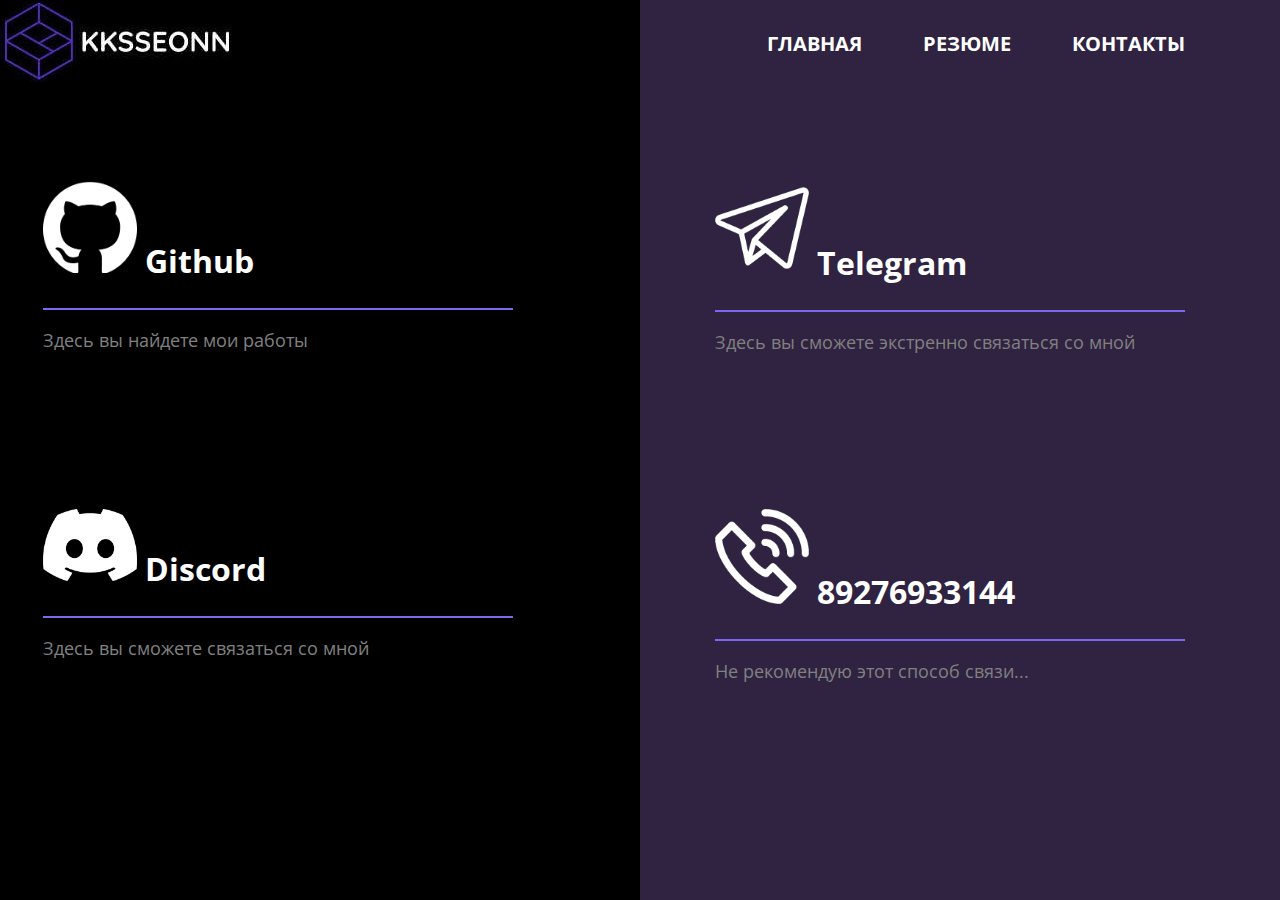
<file: lab1/contacts.html>
<!DOCTYPE html>
<html lang="en">
    <head>
        <meta charset="UTF-8">
        <link rel='stylesheet' href='contacts.css'>
        <link rel="preconnect" href="https://fonts.googleapis.com">
        <link rel="preconnect" href="https://fonts.gstatic.com" crossorigin>
        <link href="https://fonts.googleapis.com/css2?family=Open+Sans:wght@500;700&display=swap" rel="stylesheet">
        <title>Spiridonova</title>
    </head>
    <body>
        <div class="wrapper">
            <div class="header-logo">
                <img class="logo" src="logo.jpg" alt="">
            </div>
            <div class="nav-bar">
                <a class="nav-item" href="main.html">ГЛАВНАЯ</a>
                <a class="nav-item" href="rezume.html">РЕЗЮМЕ</a>
                <a class="nav-item" href="contacts.html">КОНТАКТЫ</a>
            </div>
            <div class="git">
                <div class="title">
                    <img class="logot" src="github-mark-white.png" alt="">
                    <a class="link" href="https://github.com/kksseonn">Github</a>
                </div>
                <p class="opt">Здесь вы найдете мои работы</p>
            </div>
            <div class="dis">
                <div class="title">
                    <img class="logot" src="dis.png" alt="">
                    <a class="link" href="https://discord.com/users/kksseonn">Discord</a>
                </div>
                <p class="opt">Здесь вы сможете связаться со мной</p>
            </div>
            <div class="tel">
                <div class="title">
                    <img class="logot" src="tel.png" alt="">
                    <a class="link" href="https://t.me/kksseonn">Telegram</a>
                </div>
                <p class="opt">Здесь вы сможете экстренно связаться со мной</p>
            </div>
            <div class="pho">
                <div class="title">
                    <img class="logot" src="pho.png" alt="">
                    <a class="link">89276933144</a>
                </div>
                <p class="opt">Не рекомендую этот способ связи...</p>
            </div>
          </div>
    </body>
</html>
</file>
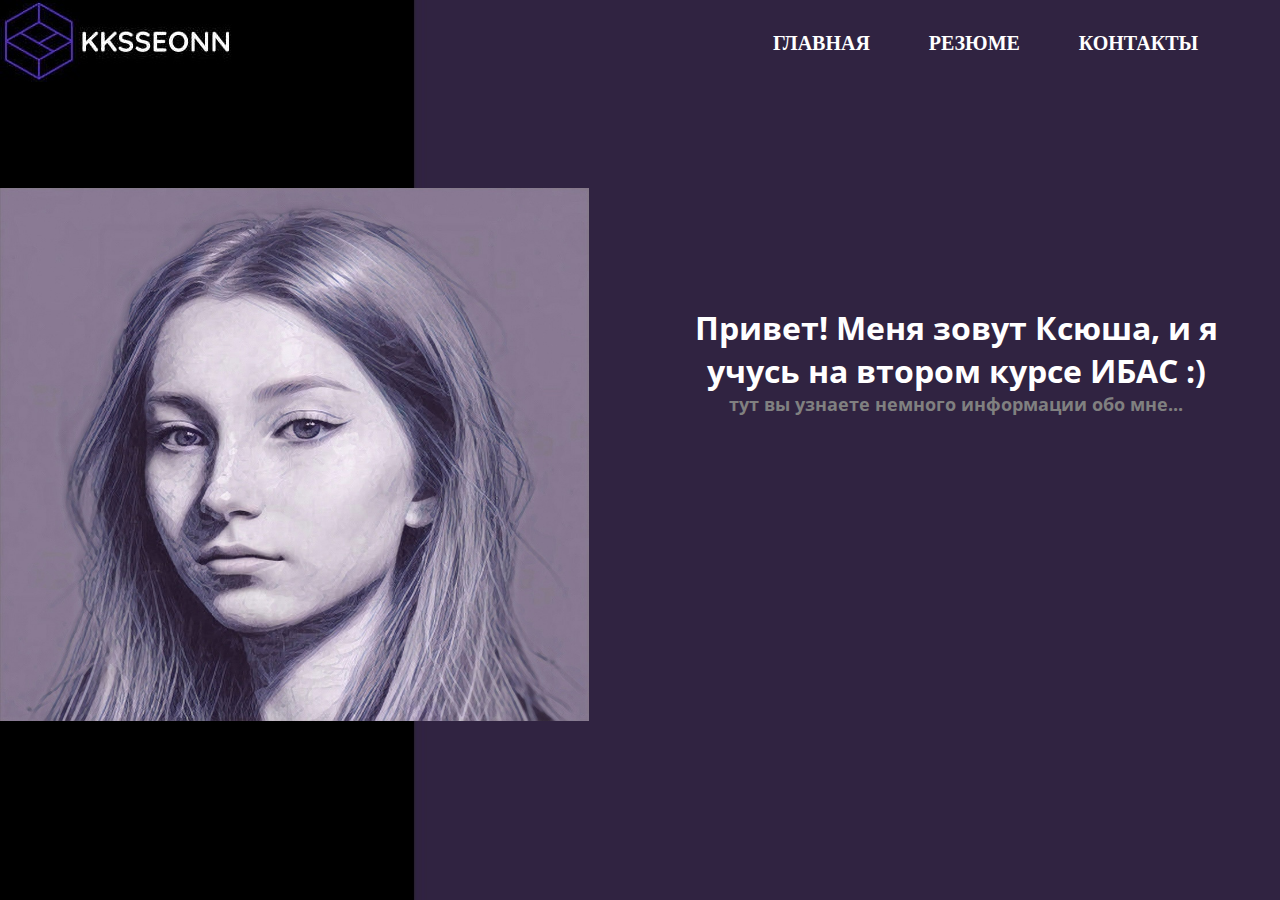
<file: lab1/main.html>
<!DOCTYPE html>
<html lang="en">
    <head>
        <meta charset="UTF-8">
        <link rel='stylesheet' href='style.css'>
        <link rel="preconnect" href="https://fonts.googleapis.com">
        <link rel="preconnect" href="https://fonts.gstatic.com" crossorigin>
        <link href="https://fonts.googleapis.com/css2?family=Open+Sans:wght@500;700&display=swap" rel="stylesheet">
        <title>Spiridonova</title>
    </head>
    <body>
        <div class="wrapper">
            <div class="header-logo">
                <img class="logo" src="logo.jpg" alt="">
            </div>
            <div class="nav-bar">
                <a class="nav-item" href="main.html">ГЛАВНАЯ</a>
                <a class="nav-item" href="rezume.html">РЕЗЮМЕ</a>
                <a class="nav-item" href="contacts.html">КОНТАКТЫ</a>
            </div>
            <div class="sidebar">
                <img class="hero-img" src="hero.jpg">
            </div>
            <div class="content">
                <div class="header-title">
                    Привет! Меня зовут Ксюша, и я учусь на втором курсе ИБАС :)
                    <div class="header-subtitle">
                        тут вы узнаете немного информации обо мне...
                    </div>
                </div>
            </div>
            
          </div>
    </body>
</html>
</file>
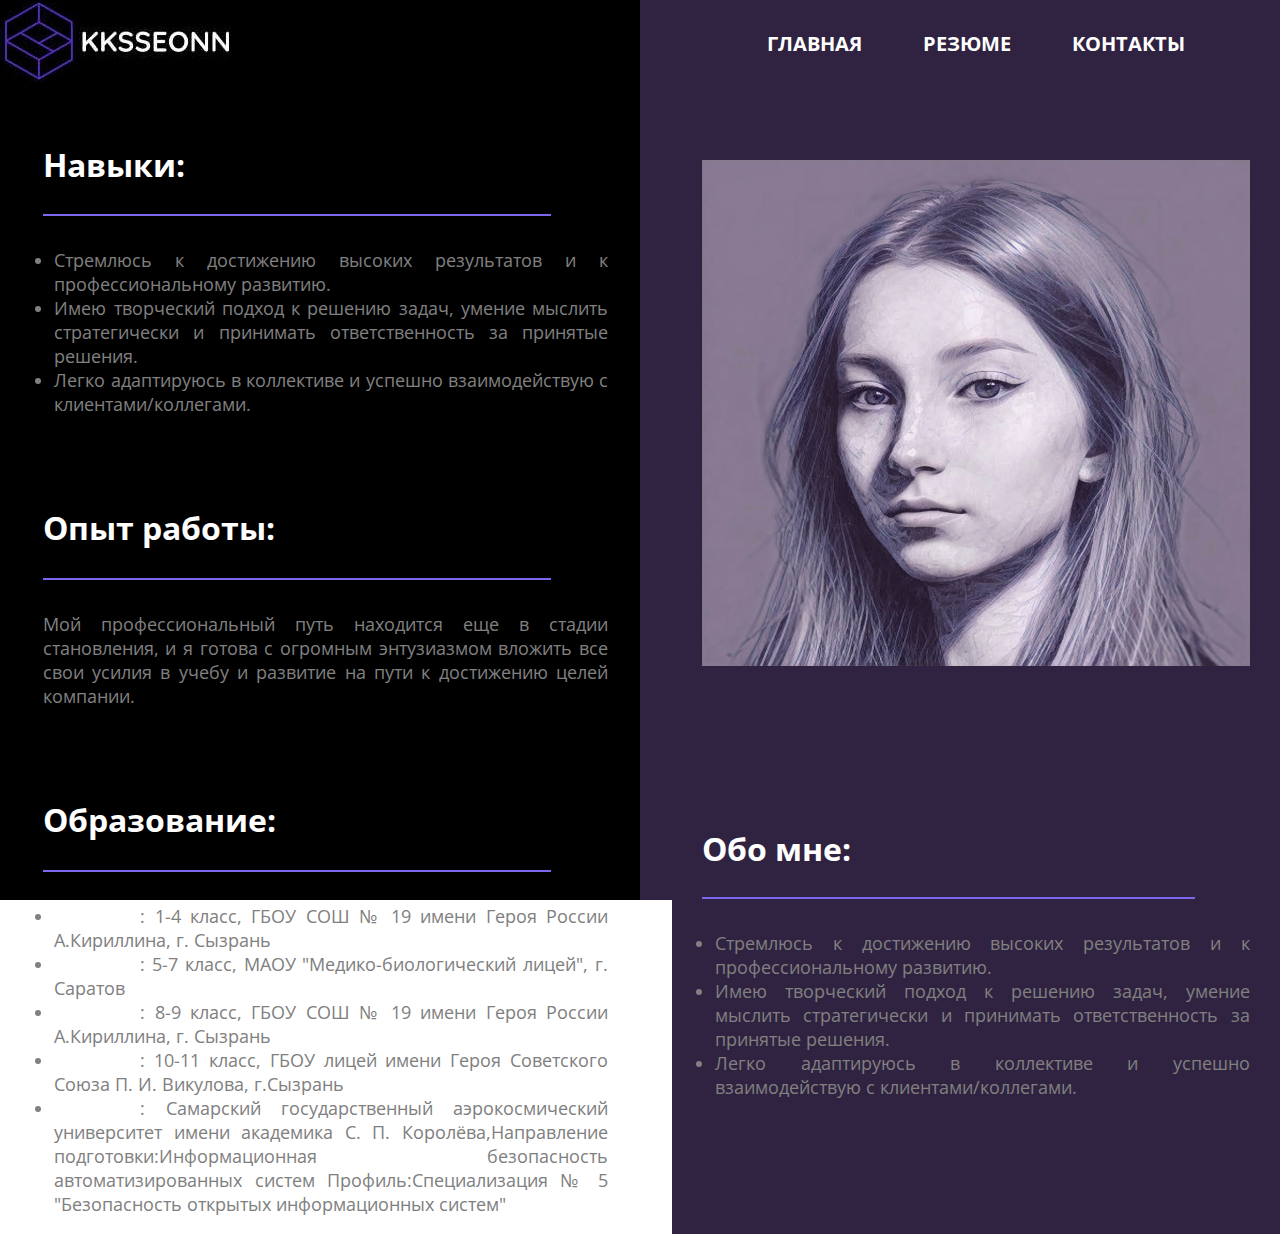
<file: lab1/rezume.html>
<!DOCTYPE html>
<html lang="en">
    <head>
        <meta charset="UTF-8">
        <link rel='stylesheet' href='rezume.css'>
        <link rel="preconnect" href="https://fonts.googleapis.com">
        <link rel="preconnect" href="https://fonts.gstatic.com" crossorigin>
        <link href="https://fonts.googleapis.com/css2?family=Open+Sans:wght@500;700&display=swap" rel="stylesheet">
        <title>Rezume</title>
    </head>
    <body>
        <div class="wrapper">
            <div class="header-logo">
                <img class="logo" src="logo.jpg" alt="">
            </div>
            <div class="nav-bar">
                <a class="nav-item" href="main.html">ГЛАВНАЯ</a>
                <a class="nav-item" href="rezume.html">РЕЗЮМЕ</a>
                <a class="nav-item" href="contacts.html">КОНТАКТЫ</a>
            </div>
            <div class="job">
                <p class="title">Опыт работы:</p>
                <p class="job-list">Мой профессиональный путь находится еще в стадии становления, и я готова с огромным энтузиазмом вложить все свои усилия в учебу и развитие на пути к достижению целей компании.</p>
            </div>
            <div class="photo">
                <img class="photo-img" src="hero.jpg">
            </div>
            <div class="education">
                <p class="title">Образование:</p>
                <ul class="education-list">
                    <li><em class="year">2011-2015</em>: 1-4 класс, ГБОУ СОШ № 19 имени Героя России А.Кириллина, г. Сызрань </li>
                    <li><em class="year">2015-2018</em>: 5-7 класс, МАОУ "Медико-биологический лицей", г. Саратов</li>
                    <li><em class="year">2018-2020</em>: 8-9 класс, ГБОУ СОШ № 19 имени Героя России А.Кириллина, г. Сызрань</li>
                    <li><em class="year">2020-2022</em>: 10-11 класс, ГБОУ лицей имени Героя Советского Союза П. И. Викулова, г.Сызрань</li>
                    <li><em class="year">2022-2028</em>: Самарский государственный аэрокосмический университет имени академика С. П. Королёва,Направление подготовки:Информационная безопасность автоматизированных систем
                        Профиль:Специализация № 5 "Безопасность открытых информационных систем"</li>
                </ul>
            </div>
            <div class="me">
                <p class="title">Обо мне:</p>
                <ul class="education-list">
                    <li>Стремлюсь к достижению высоких результатов и к профессиональному развитию.</li>
                    <li>Имею творческий подход к решению задач, умение мыслить стратегически и принимать ответственность за принятые решения.</li>
                    <li>Легко адаптируюсь в коллективе и успешно взаимодействую с клиентами/коллегами.</li>
                </ul>
            </div>
            <div class="skills">
                <p class="title">Навыки:</p>
                <ul class="education-list">
                    <li>Стремлюсь к достижению высоких результатов и к профессиональному развитию.</li>
                    <li>Имею творческий подход к решению задач, умение мыслить стратегически и принимать ответственность за принятые решения.</li>
                    <li>Легко адаптируюсь в коллективе и успешно взаимодействую с клиентами/коллегами.</li>
                </ul>
            </div>
        </div>
    </body>
</html>
</file>
<file: lab1/contacts.css>
body{
    margin: 0;
    background: url(bg1.png) no-repeat center center fixed;
    background-repeat: no-repeat;
    -khtml-background-size: cover;
    -moz-background-size: cover;
    -ms-background-size: cover;
    -o-background-size: cover;
    -webkit-background-size: cover;
    background-size: cover;
}
.wrapper {
    display: grid;
    grid-template-columns: repeat(2, 2fr);
    grid-auto-rows: repeat(auto, auto);
    grid-template-areas:
      "hd nav-bar "
      "git tel  "
      "dis pho  ";
    grid-column-gap: 5%;
    grid-row-gap: 0;
}
.header-logo {
    grid-area: hd;
}
.logo {
    max-width: 100%; 
    height: auto; 
}
.nav-bar {
    grid-area: nav-bar;
    background-color: #302341;
    display: flex;
    justify-content: center;
    align-items: center;
}
.nav-item{
    color: #fff;
    text-decoration: none;
    font-family: 'Open Sans', sans-serif;
    font-weight: 700;
    font-size: 20px;
    margin-right: 5%;
    margin-left: 5%;
    transition: color 0.3s linear;
}

.nav-item:hover{
    color: #7B68EE;
}

.title{
    color: #fff;
    font-family: 'Open Sans', sans-serif;
    font-size: 200%;
    font-weight: 700;
    text-align: justify; 
    margin-top: 10%;
    margin-right: 10%;
    border-bottom: 2px solid #7B68EE; 
    padding-bottom: 5%; 
    
}
.logot{
    height: 20%;
    width: 20%;
}
.opt{
    color: #808080;
    font-size: 18px;
    text-align: justify;
    font-family: 'Open Sans', sans-serif;
}
.link{
    color: #fff;
    text-decoration: none;
    font-family: 'Open Sans', sans-serif;
    text-align: justify; 
    margin-top: 10%;
    margin-right: 10%;
}
.link:hover{
    color: #7B68EE;
}
.git{
    grid-area: git;
    padding: 7%;
}
.dis{
    grid-area: dis;
    padding: 7%;
}
.tel{
    grid-area: tel;
    padding: 7%;
    background-color: #302341;
}
.pho{
    grid-area: pho;
    padding: 7%;
    background-color: #302341;
}
</file>
<file: lab1/style.css>
body{
    margin: 0;
    background: url(bg.jpg) no-repeat center center fixed;
    background-repeat: no-repeat;
    -khtml-background-size: cover;
    -moz-background-size: cover;
    -ms-background-size: cover;
    -o-background-size: cover;
    -webkit-background-size: cover;
    background-size: cover;
}
.wrapper {
    display: grid;
    grid-template-columns: repeat(2, 2fr);
    grid-auto-rows: repeat(auto, auto);
    grid-template-areas:
      "hd nav-bar"
      "sd main";
    grid-column-gap: 8%;
    grid-row-gap: 15%;
}
.header-logo {
    grid-area: hd;
}
.logo {
    max-width: 100%; 
    height: auto; 
}
.nav-bar {
    grid-area: nav-bar;
    display: flex;
    justify-content: center;
    align-items: center;
}
.nav-item{
    
    color: #fff;
    text-decoration: none;
    font-weight: 700;
    font-size: 20px;
    margin-right: 5%;
    margin-left: 5%;
    transition: color 0.3s linear;
    
}

.nav-item:hover{
    color: #7B68EE;
}
.sidebar {
    grid-area: sd;
    

}
.hero-img{
    width: 100%;
    height: 90%;
}
.content {
    grid-area: main;
}
.header-title {
    color: #fff;
    font-family: 'Open Sans', sans-serif;
    font-size: 200%;
    font-weight: 700;
    text-align: center; /* Center text horizontally */
    margin-top: 20%;
    margin-right: 10%;
}

.header-subtitle {
    color: #808080;
    font-size: 18px;
    text-align: center;
    font-family: 'Open Sans', sans-serif;
}
</file>
<file: lab1/rezume.css>
body{
    margin: 0;
    background: url(bg1.png) no-repeat center center fixed;
    background-repeat: no-repeat;
    -khtml-background-size: cover;
    -moz-background-size: cover;
    -ms-background-size: cover;
    -o-background-size: cover;
    -webkit-background-size: cover;
    background-size: cover;
}
.wrapper {
    display: grid;
    grid-template-columns: repeat(2, 2fr);
    grid-auto-rows: repeat(auto, auto);
    grid-template-areas:
      "hd nav-bar "
      "skills photo  "
      "job photo  "
      "edu   me   ";
    grid-column-gap: 5%;
    grid-row-gap: 0;
}
.header-logo {
    grid-area: hd;
}
.logo {
    max-width: 100%; 
    height: auto; 
}
.nav-bar {
    grid-area: nav-bar;
    background-color: #302341;
    display: flex;
    justify-content: center;
    align-items: center;
}
.nav-item{
    color: #fff;
    text-decoration: none;
    font-family: 'Open Sans', sans-serif;
    font-weight: 700;
    font-size: 20px;
    margin-right: 5%;
    margin-left: 5%;
    transition: color 0.3s linear;
}

.nav-item:hover{
    color: #7B68EE;
}
.title{
    color: #fff;
    font-family: 'Open Sans', sans-serif;
    font-size: 200%;
    font-weight: 700;
    text-align: justify; 
    margin-top: 10%;
    margin-right: 10%;
    border-bottom: 2px solid #7B68EE; 
    padding-bottom: 5%; 
    
}
.job{
    grid-area: job;
    padding-left: 7%;
}
.job-list{
    color: #808080;
    font-size: 18px;
    text-align: justify;
    font-family: 'Open Sans', sans-serif;
}
.photo{
    grid-area: photo;
    justify-content: center;
    background-color: #302341;
    padding: 5%;
}
.photo-img{
    width: 100%;
    height: 85%;
    margin-top: 8%;
}
.education {
    grid-area: edu;
    padding-left: 7%;
}

.education-list {
    color: #808080;
    font-size: 18px;
    text-align: justify;
    font-family: 'Open Sans', sans-serif; 
    margin-left: -5%;
}


.year {
    color: #fff;
    font-size: 18px;
    text-align: justify;
    font-family: 'Open Sans', sans-serif;
}
.me{
    grid-area: me;
    background-color: #302341;
    padding: 5%;
}
.skills{
    grid-area: skills;
    padding-left: 7%;
}
</file>
